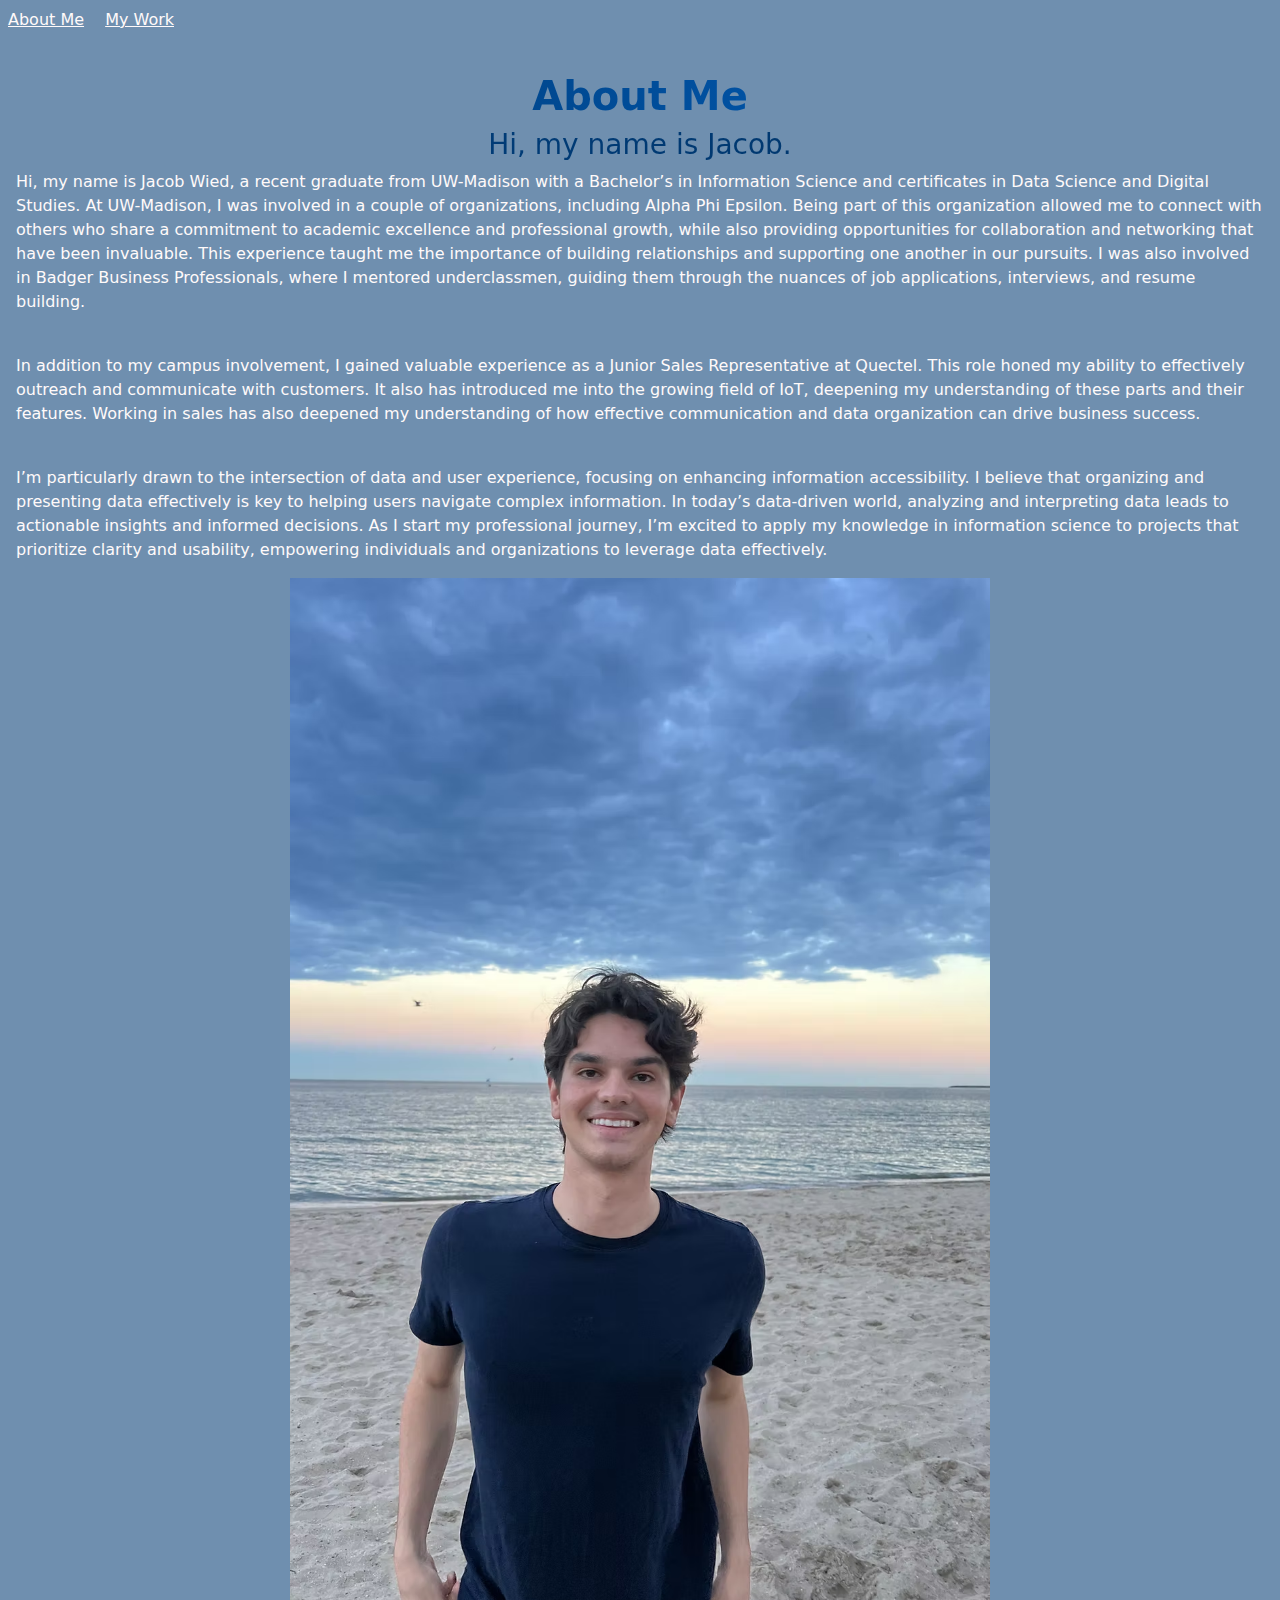
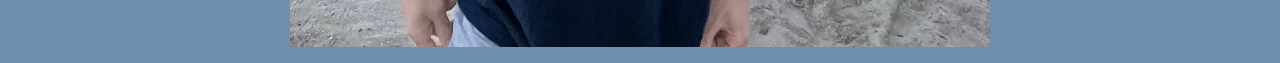
<file: index.html>
<!DOCTYPE html>
<html lang="en">
    <head>
        <meta charset="UTF-8">
        <meta name="viewport" content="width=device-width, initial-scale=1.0">
        <link href="https://cdn.jsdelivr.net/npm/bootstrap@5.3.3/dist/css/bootstrap.min.css" rel="stylesheet" integrity="sha384-QWTKZyjpPEjISv5WaRU9OFeRpok6YctnYmDr5pNlyT2bRjXh0JMhjY6hW+ALEwIH" crossorigin="anonymous">
        <link href="styles.css" rel="stylesheet"/>
        <title>
            Jacob Wied's Portfolio
        </title>
    </head>
    <nav>
        <div class="navbar">
            <p>
                <a class="m-2" href="index.html">About Me</a>
                <a class="m-2" href="my-work.html">My Work</a>
            </p>
        </div>
    </nav>
    <body class="page1">
        <section class="m-3">
        <header>
            <h1 class="AboutMe"><strong>About Me</strong></h1>
            <h3 class="mynameis">Hi, my name is Jacob.</h3>
        </header>
        <main>
            <p class="firstparagraph">Hi, my name is Jacob Wied, a recent graduate from UW-Madison with a Bachelor’s in Information Science and certificates in Data Science and Digital Studies. At UW-Madison, I was involved in a couple of organizations, including Alpha Phi Epsilon. Being part of this organization allowed me to connect with others who share a commitment to academic excellence and professional growth, while also providing opportunities for collaboration and networking that have been invaluable. This experience taught me the importance of building relationships and supporting one another in our pursuits. I was also involved in Badger Business Professionals, where I mentored underclassmen, guiding them through the nuances of job applications, interviews, and resume building. 
                </p>
            
                ​
            <p class="secondparagraph">In addition to my campus involvement, I gained valuable experience as a Junior Sales Representative at Quectel. This role honed my ability to effectively outreach and communicate with customers. It also has introduced me into the growing field of IoT, deepening my understanding of these parts and their features. Working in sales has also deepened my understanding of how effective communication and data organization can drive business success. 
                </p>
                ​
            
            <p class="thirdparagraph">
                I’m particularly drawn to the intersection of data and user experience, focusing on enhancing information accessibility. I believe that organizing and presenting data effectively is key to helping users navigate complex information. In today’s data-driven world, analyzing and interpreting data leads to actionable insights and informed decisions. As I start my professional journey, I’m excited to apply my knowledge in information science to projects that prioritize clarity and usability, empowering individuals and organizations to leverage data effectively.</p>
            </p>
            <img src="me.avif" alt = "Image of Jacob Wied" width = "700">
        </main>
        </section>
    </body>
</html>
</file>
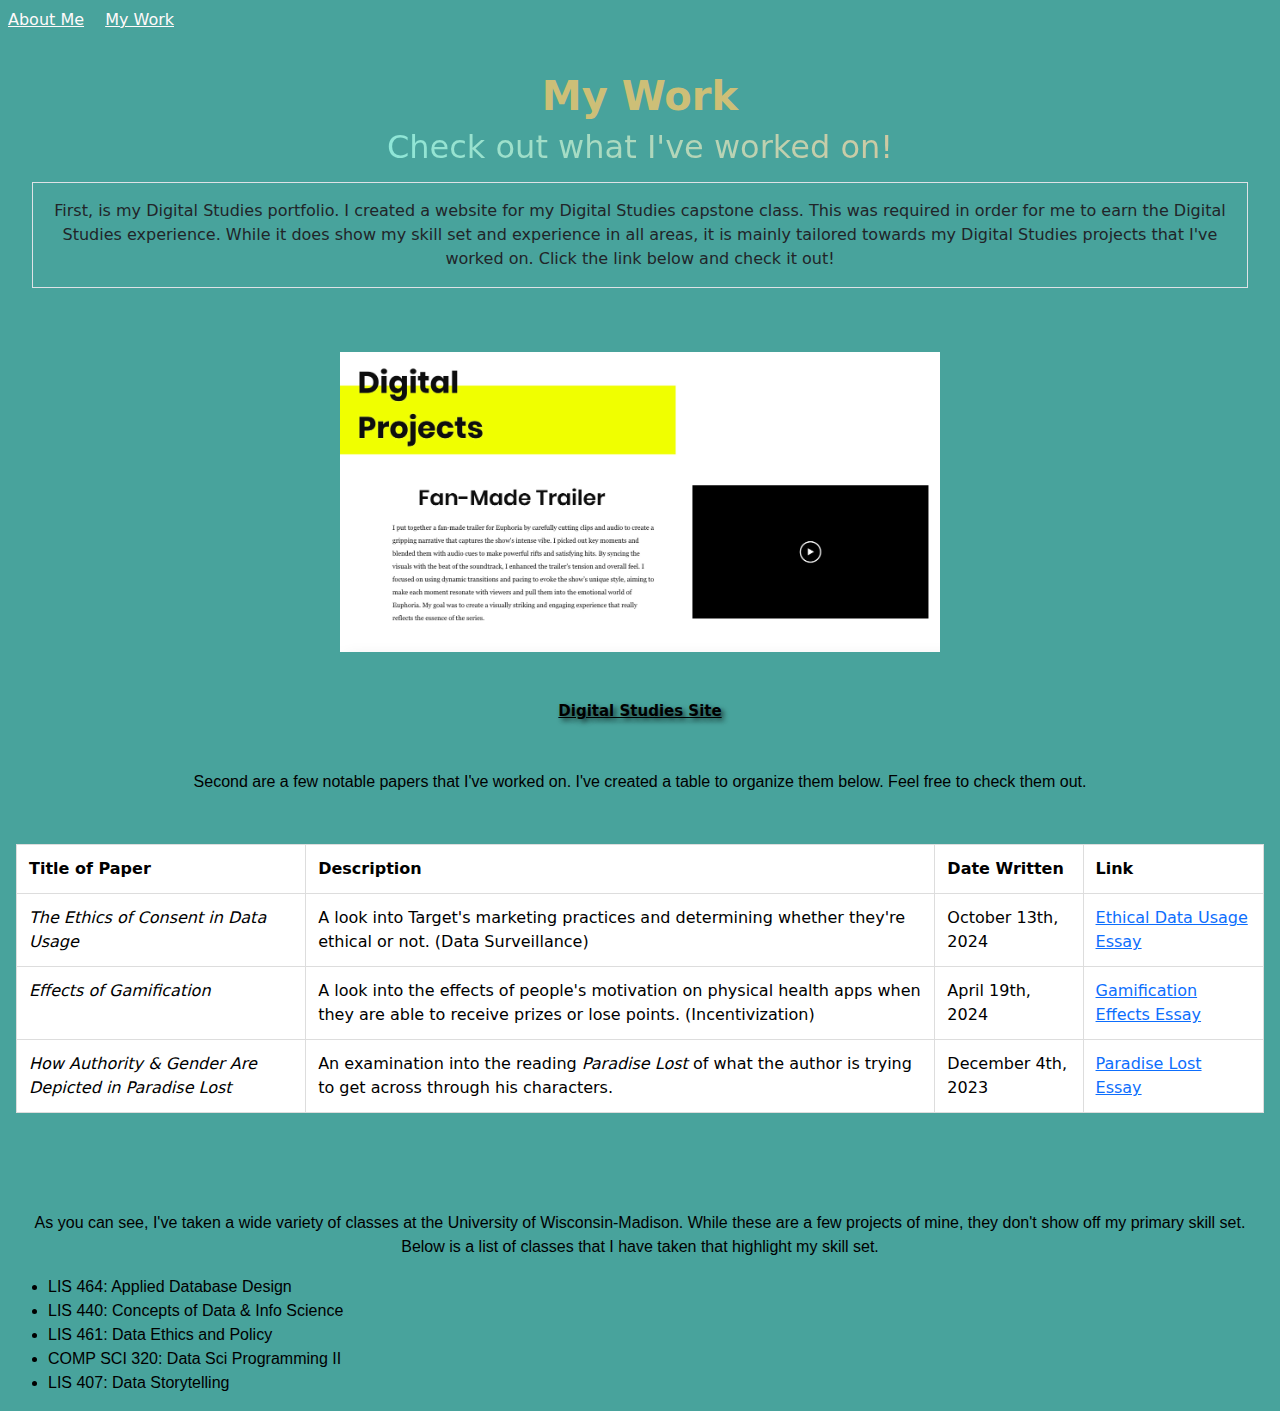
<file: my-work.html>
<!DOCTYPE html>
<html lang="en">
    <head>
        <meta charset="UTF-8">
        <meta name="viewport" content="width=device-width, initial-scale=1.0">
        <link href="https://cdn.jsdelivr.net/npm/bootstrap@5.3.3/dist/css/bootstrap.min.css" rel="stylesheet" integrity="sha384-QWTKZyjpPEjISv5WaRU9OFeRpok6YctnYmDr5pNlyT2bRjXh0JMhjY6hW+ALEwIH" crossorigin="anonymous">
        <link href="styles.css" rel="stylesheet"/>
        <title>
            Jacob Wied's Portfolio
        </title>
    </head>
        <nav>
            <div class="navbar">
                <p>
                    <a class="m-2" href="index.html">About Me</a>
                    <a class="m-2" href="my-work.html">My Work</a>
                </p>
            </div>
        </nav>
    <body class="page2">
        <section class="m-3">
        <header>
            <h1 class="MyWork"><strong>My Work</strong></h1>
            <h2>Check out what I've worked on!</h2>
        </header>
        <main>
            <p class="m-3 p-3 border text-center">First, is my Digital Studies portfolio. I created a website for my Digital Studies capstone class. This was required in order for me to earn the Digital Studies experience. While it does show my skill set and experience in all areas, it is mainly tailored towards my Digital Studies projects that I've worked on. Click the link below and check it out!</p>
           <br>
            </br>
            <img src="digitalstudies.jpg" alt = "Image of Digital Studies site" width="600">
           <br>
            </br>
            <a class = "DigitalStudies" href=https://jawied2.wixsite.com/jacob-wied><strong>Digital Studies Site</strong></a>
            <br>
            </br>
            <p class="second">Second are a few notable papers that I've worked on. I've created a table to organize them below. Feel free to check them out.</p>
    <table class="table">
        <thead>
            <tr>
                <th>Title of Paper</th>
                <th>Description</th>
                <th>Date Written</th>
                <th>Link</th>
            </tr>
        </thead>
        <tbody>
            <tr>
                <td><em>The Ethics of Consent in Data Usage</em></td>
                <td>A look into Target's marketing practices and determining whether they're ethical or not. (Data Surveillance)</td>
                <td>October 13th, 2024</td>
                <td><a href=https://docs.google.com/document/d/19GXTajZGdlS12C8agf8IlmLzSp1uoIrECL5ImXBrLuY/edit?usp=sharing>Ethical Data Usage Essay</a></td>
                </a></td>
            </tr>
            <tr>
                <td><em>Effects of Gamification</em></td>
                <td>A look into the effects of people's motivation on physical health apps when they are able to receive prizes or lose points. (Incentivization)</td>
                <td>April 19th, 2024</td>
                <td><a href=https://docs.google.com/document/d/1fUSsaz3u_n8X9Zo6g9PjDusyviXAmtYr_VnCoqvfYY0/edit?usp=sharing>Gamification Effects Essay</a></td>
            </tr>
            <tr>
                <td><em>How Authority & Gender Are Depicted in Paradise Lost</em></td>
                <td>An examination into the reading <em>Paradise Lost</em> of what the author is trying to get across through his characters.</td>
                <td>December 4th, 2023</td>
                <td><a href=https://docs.google.com/document/d/1RKupOnX7hAyWPSkrDa1-driPoL-ifWElbCf65m2eo-o/edit?usp=sharing>Paradise Lost Essay</a></td>
            </tr>
        </tbody>
    </table>
            <br>
            </br>
            <p class="unorderedlist">As you can see, I've taken a wide variety of classes at the University of Wisconsin-Madison. While these are a few projects of mine, they don't show off my primary skill set. Below is a list of classes that I have taken that highlight my skill set. </p>
            <ul class="list">
                <li>LIS 464: Applied Database Design</li>
                <li>LIS 440: Concepts of Data & Info Science</li>
                <li>LIS 461: Data Ethics and Policy</li>
                <li>COMP SCI 320: Data Sci Programming II</li>
                <li>LIS 407: Data Storytelling</li>
            </main>
            </ul>
        </section>
    </body>
</html>
</file>
<file: styles.css>
/* Your CSS goes here! */

h1 {
    text-align: center;
}

h2 {
    text-align: center;
    background: linear-gradient(to right, #5ffcff, #feb47b);
    -webkit-background-clip: text;
    color: transparent;
}

h3 {
    text-align: center;
}

img {
    display: block;
    margin-left: auto;
    margin-right: auto;
}

.DigitalStudies {
    display: block;          
    text-align: center;      
    margin-left: auto;       
    margin-right: auto;

    font-size: 15px;
    color: black;
    text-shadow: 3px 3px 5px rgba(0, 0, 0, 0.7);
}

table.table {
    background-color: blue !important; /* Your desired background */
    width: 100%;
    margin: 50px auto;
    border-collapse: collapse;
}

table.table th, table.table td {
    padding: 12px;
    border: 1px solid #ddd;
}


.p {
    text-align: center;
}

.unorderedlist{
    color: black; 
    font-family: 'Arial', sans-serif;
    text-align: center
}

.page1 {
    background-color: #6F8FAF;
}

.page2{
    background-color:rgb(72, 163, 156)
}

.img:hover {
    transform: scale(1.1);
}

.portfolio {
    font-size: 15px;
    color: white;
    text-shadow: 3px 3px 5px rgba(0, 0, 0, 0.7);
}

.MyWork {
    color: rgb(205, 191, 119)
}

.second {
    color: black; 
    font-family: 'Arial', sans-serif;
    text-align: center
}

.list {
    color: black; 
    font-family: 'Arial', sans-serif;
}

.AboutMe {
      background: linear-gradient(90deg, #003366, #0066cc); /* Dark blue gradient */
      -webkit-background-clip: text; /* Make the gradient clip to the text */
      color: transparent;
}

.mynameis {

    background: linear-gradient(90deg, #004080, #003366); /* Darker blue gradient */
    -webkit-background-clip: text; /* Make the gradient clip to the text */
    color: transparent; 
}

.firstparagraph {
    color: #FFFAFA
}

.secondparagraph {
    color: #FFFAFA
}

.thirdparagraph {
    color: #FFFAFA
}

.m-2 {
    color: #FFFAFA; 
}
</file>
